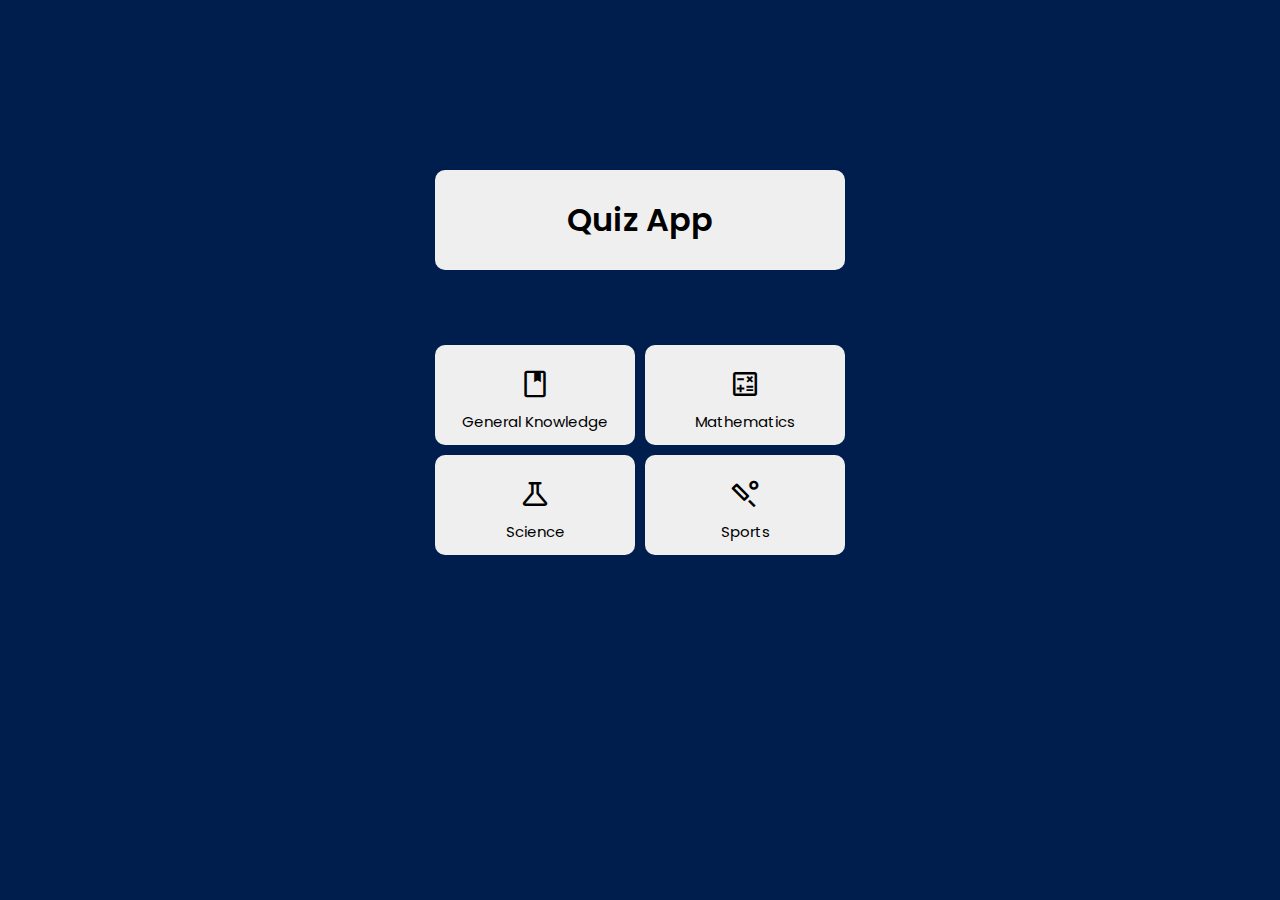
<file: index.html>
<!DOCTYPE html>
<html lang="en">
<head>
    <meta charset="UTF-8">
    <meta http-equiv="X-UA-Compatible" content="IE=edge">
    <meta name="viewport" content="width=device-width, initial-scale=1.0">
    <title>Quiz App</title>
    <link rel="stylesheet" href="main.css">
    <link rel="stylesheet" href="https://fonts.googleapis.com/css2?family=Material+Symbols+Outlined:opsz,wght,FILL,GRAD@24,400,0,0" />
    <link rel="shortcut icon" href="img/light-bulb.png" type="image/x-icon">
</head>
<body>
    <div class="div-btn">
        <button class="text01">Quiz App</button>
    </div>

    <div class="main">
    <div class="header">
        <a href="generalknowledge.html"><button id="btn"><span class="material-symbols-outlined">book</span>General Knowledge</button></a>
        <a href="maths.html"><button id="btn"><span class="material-symbols-outlined">calculate</span>Mathematics</button></a>
        <a href="science.html"><button id="btn"><span class="material-symbols-outlined">science</span>Science</button></a>
        <a href="sports.html"><button id="btn"><span class="material-symbols-outlined">sports_cricket</span>Sports</button></a>
    </div>
</div>
</body>
</html>
</file>
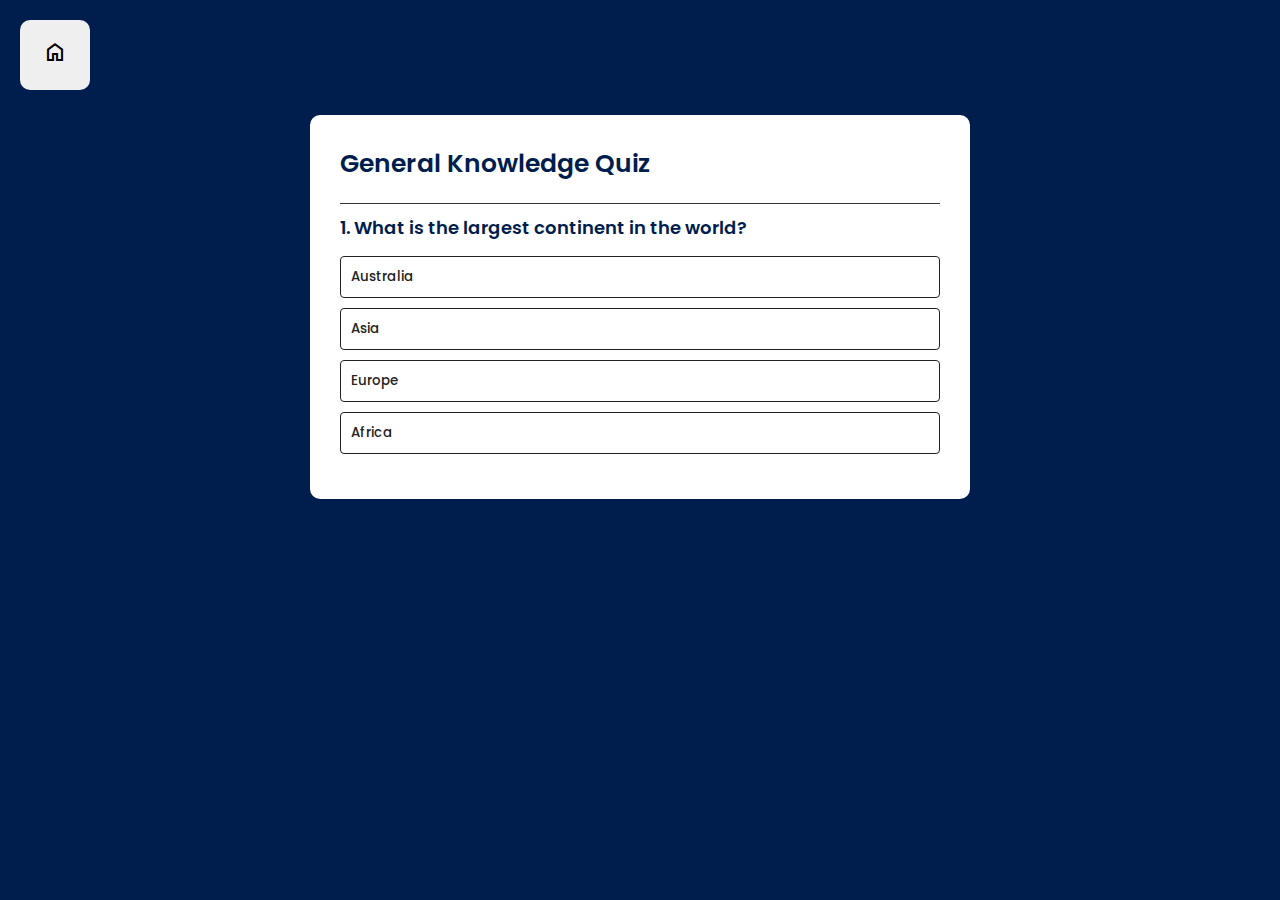
<file: generalknowledge.html>
<!DOCTYPE html>
<html lang="en">
<head>
    <meta charset="UTF-8">
    <meta http-equiv="X-UA-Compatible" content="IE=edge">
    <meta name="viewport" content="width=device-width, initial-scale=1.0">
    <title>Quiz App</title>
    <link rel="stylesheet" href="style.css">
    <link rel="stylesheet" href="https://fonts.googleapis.com/css2?family=Material+Symbols+Outlined:opsz,wght,FILL,GRAD@24,400,0,0" />
    <link rel="shortcut icon" href="img/light-bulb.png" type="image/x-icon">
</head>
<body>

    <a href="index.html"><button id="home-btn"><span class="material-symbols-outlined">
        home
        </span></button></a>
    <div class="app">
        <h1>General Knowledge Quiz</h1>
        <div class="quiz">
            <h2 id="question">Question</h2>
            <div id="answer-buttons">
                <button class="btn">Answer 1</button>
                <button class="btn">Answer 2</button>
                <button class="btn">Answer 3</button>
                <button class="btn">Answer 4</button>
            </div>
            <button id="next-btn">Next</button>
        </div>
    </div>

    <script src="generalknowledge.js"></script>
</body>
</html>
</file>
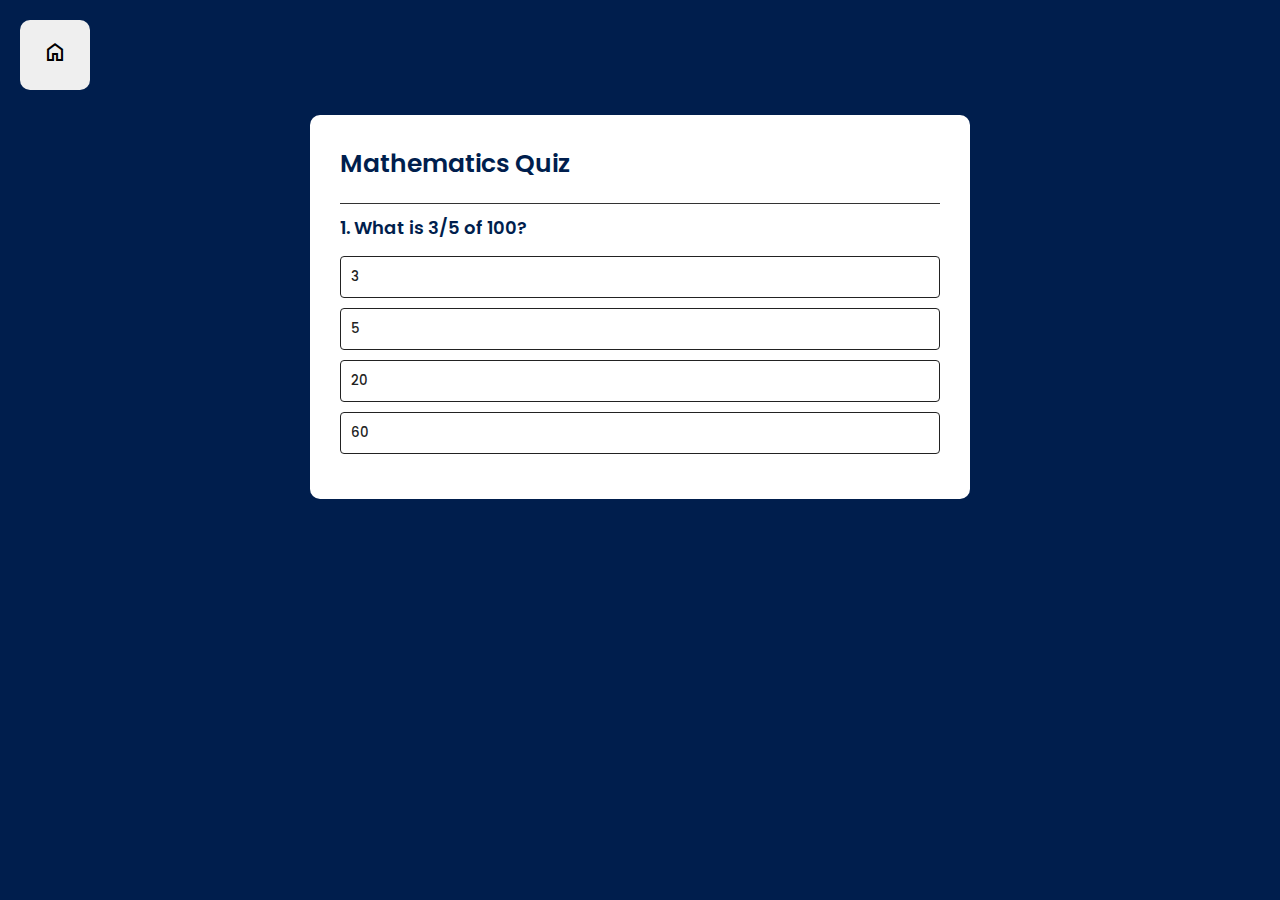
<file: maths.html>
<!DOCTYPE html>
<html lang="en">
<head>
    <meta charset="UTF-8">
    <meta http-equiv="X-UA-Compatible" content="IE=edge">
    <meta name="viewport" content="width=device-width, initial-scale=1.0">
    <title>Quiz App</title>
    <link rel="stylesheet" href="style.css">
    <link rel="stylesheet" href="https://fonts.googleapis.com/css2?family=Material+Symbols+Outlined:opsz,wght,FILL,GRAD@24,400,0,0" />
    <link rel="shortcut icon" href="img/light-bulb.png" type="image/x-icon">
</head>
<body>

    <a href="index.html"><button id="home-btn"><span class="material-symbols-outlined">
        home
        </span></button></a>
    <div class="app">
        <h1>Mathematics Quiz</h1>
        <div class="quiz">
            <h2 id="question">Question</h2>
            <div id="answer-buttons">
                <button class="btn">Answer 1</button>
                <button class="btn">Answer 2</button>
                <button class="btn">Answer 3</button>
                <button class="btn">Answer 4</button>
            </div>
            <button id="next-btn">Next</button>
        </div>
    </div>

    <script src="maths.js"></script>
</body>
</html>
</file>
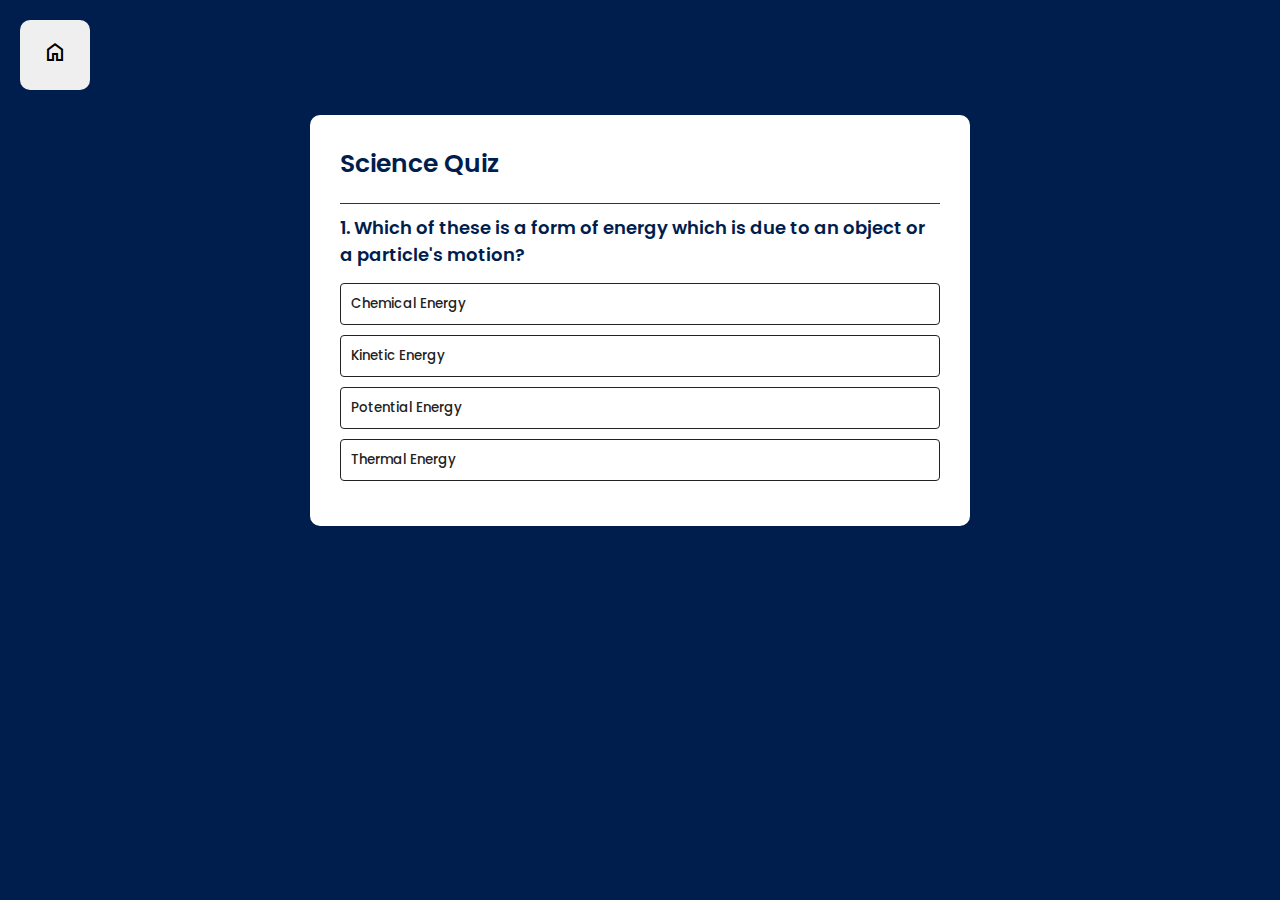
<file: science.html>
<!DOCTYPE html>
<html lang="en">
<head>
    <meta charset="UTF-8">
    <meta http-equiv="X-UA-Compatible" content="IE=edge">
    <meta name="viewport" content="width=device-width, initial-scale=1.0">
    <title>Quiz App</title>
    <link rel="stylesheet" href="style.css">
    <link rel="stylesheet" href="https://fonts.googleapis.com/css2?family=Material+Symbols+Outlined:opsz,wght,FILL,GRAD@24,400,0,0" />
    <link rel="shortcut icon" href="img/light-bulb.png" type="image/x-icon">
</head>
<body>

    <a href="index.html"><button id="home-btn"><span class="material-symbols-outlined">
        home
        </span></button></a>
    <div class="app">
        <h1>Science Quiz</h1>
        <div class="quiz">
            <h2 id="question">Question</h2>
            <div id="answer-buttons">
                <button class="btn">Answer 1</button>
                <button class="btn">Answer 2</button>
                <button class="btn">Answer 3</button>
                <button class="btn">Answer 4</button>
            </div>
            <button id="next-btn">Next</button>
        </div>
    </div>

    <script src="science.js"></script>
</body>
</html>
</file>
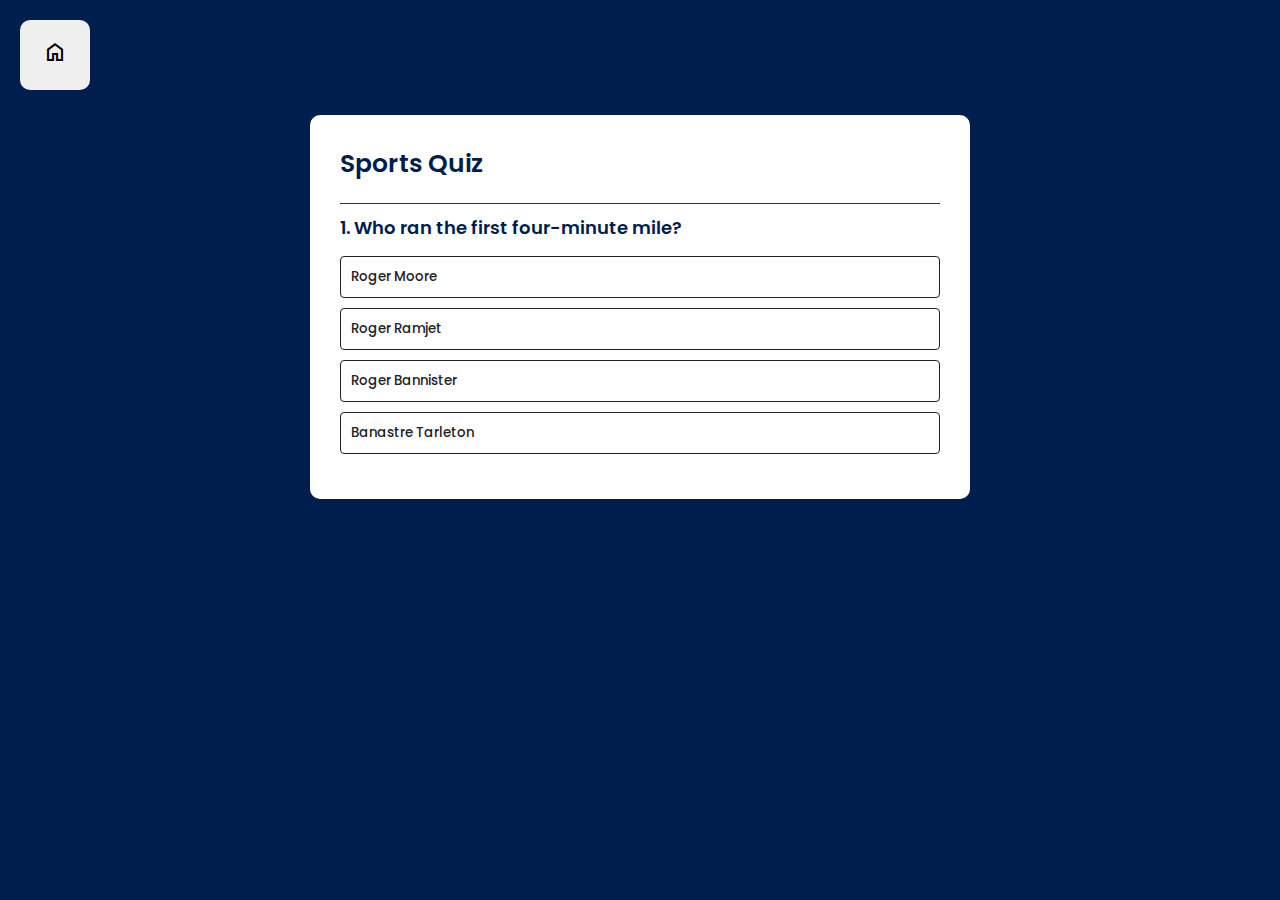
<file: sports.html>
<!DOCTYPE html>
<html lang="en">
<head>
    <meta charset="UTF-8">
    <meta http-equiv="X-UA-Compatible" content="IE=edge">
    <meta name="viewport" content="width=device-width, initial-scale=1.0">
    <title>Quiz App</title>
    <link rel="stylesheet" href="style.css">
    <link rel="stylesheet" href="https://fonts.googleapis.com/css2?family=Material+Symbols+Outlined:opsz,wght,FILL,GRAD@24,400,0,0" />
    <link rel="shortcut icon" href="img/light-bulb.png" type="image/x-icon">
</head>
<body>

    <a href="index.html"><button id="home-btn"><span class="material-symbols-outlined">
        home
        </span></button></a>
    <div class="app">
        <h1>Sports Quiz</h1>
        <div class="quiz">
            <h2 id="question">Question</h2>
            <div id="answer-buttons">
                <button class="btn">Answer 1</button>
                <button class="btn">Answer 2</button>
                <button class="btn">Answer 3</button>
                <button class="btn">Answer 4</button>
            </div>
            <button id="next-btn">Next</button>
        </div>
    </div>

    <script src="sports.js"></script>
</body>
</html>
</file>
<file: main.css>
@import url('https://fonts.googleapis.com/css2?family=Poppins:ital,wght@0,100;0,200;0,300;0,400;0,500;0,600;0,700;0,800;0,900;1,100;1,200;1,300;1,400;1,500;1,600;1,700;1,800;1,900&display=swap');

*{
    margin: 0;
    padding: 0;
    font-family: 'Poppins', sans-serif;
}

body{
    background: #001e4d;
    padding: 0;
    margin: 0;
}

.main{
    display: flex;
    align-items: center;
    min-height: 40vh;
    justify-content: center ;
    margin: 0;
    padding: 0;
}

.header{
    display: grid;
    grid-template-columns: auto auto;
    gap: 10px;
    padding: 0px;
    margin: 0;
}

#btn{
    font-size: 15px;
    height: 100px;
    width: 200px;
    border-radius: 10px;
    border: none;
    padding: 0;
    margin: 0;
    cursor: pointer;
    transition: 0.5s;
}

#btn:hover{
    background-color: #017d8d;
    color: #fff;
}

#btn .material-symbols-outlined{
    padding: 10px;
    font-size: 2rem;
    display: block;
}

a{
    text-decoration: none;
    color: black;
    padding: 0;
    margin: 0;
}

.div-btn{
    display: flex;
    justify-content: center;
    align-items: center;
    margin-top: 70px;
    padding: 0;
}

.text01{
    font-weight: 600;
    color: black;
    font-size: 2rem;
    height: 100px;
    width: 410px;
    border-radius: 10px;
    border: none;
    padding: 0;
    margin-top: 100px;
}
</file>
<file: style.css>
@import url('https://fonts.googleapis.com/css2?family=Poppins:ital,wght@0,100;0,200;0,300;0,400;0,500;0,600;0,700;0,800;0,900;1,100;1,200;1,300;1,400;1,500;1,600;1,700;1,800;1,900&display=swap');

*{
    margin: 0;
    padding: 0;
    font-family: 'Poppins', sans-serif;
}

body{
    background: #001e4d;
}

.app{
    background: #fff;
    width: 90%;
    max-width: 600px;
    margin: 5px auto 0;
    border-radius: 10px;
    padding: 30px;
}

.app h1{
    font-size: 25px;
    color: #001e4d;
    font-weight: 600;
    border-bottom: 1px solid #333;
    padding-bottom: 20px;
}

.quiz{
    padding: 10px 0;
}

.quiz h2{
    font-size: 18px;
    color: #001e4d;
    font-weight: 600;
    padding-bottom: 10px;
}

.btn{
    background: #fff;
    color: #222;
    font-weight: 500;
    width: 100%;
    border: 1px solid #222;
    padding: 10px;
    margin: 5px 0;
    text-align: left;
    border-radius: 4px;
    cursor: pointer;
    transition: all 0.3s;
}

.btn:hover:not([disabled]){
    background: #222;
    color: #fff;
}

.btn:disabled{
    cursor: no-drop;
}

#next-btn{
    background: #001e4d;
    color: #fff;
    font-weight: 500;
    width: 150px;
    border: 0;
    padding: 10px;
    margin: 20px auto 0;
    border-radius: 4px;
    cursor: pointer;
    display: none;
}

.correct{
    background: #9aeabc;
}

.incorrect{
    background: #ff9393;
}

#home-btn{
    height: 70px;
    width: 70px;
    border-radius: 10px;
    border: none;
    padding: 0;
    margin: 20px;
    transition: 0.5s;
    cursor: pointer;
}

#home-btn:hover{
    background-color: #333333;
    color: #fff;
    
}
</file>
